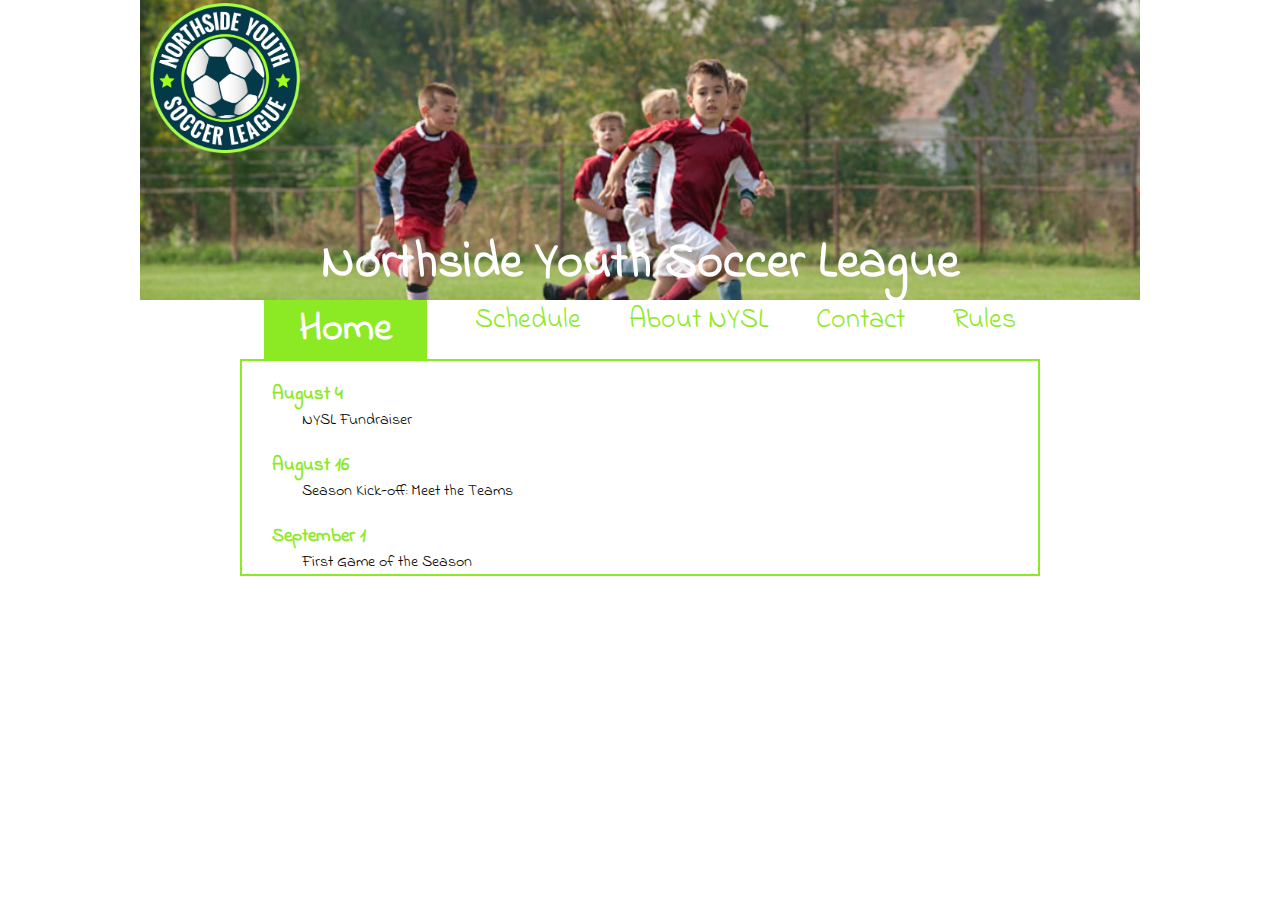
<file: index.html>
<!DOCTYPE html>
<html lang="en">
<head>
	<meta charset="utf-8">
	<title>NYSL - Home</title>
	<link rel="stylesheet" type="text/css" href="css/myStyle.css">
</head>
<body>
	<header>
		<h1 id="titulo_principal">Northside Youth Soccer League</h1>
		<div id="back"></div>
		<h2 id="titulo_pagina">Upcoming Events</h2>
		<div id="caja_logo">
			<img id="logo" alt="logo de la pagina" src="img/nysl_logo.png">	
		</div>
	</header>
	<div id="conteiner">
		<nav>
			<ul id="menu">
				<li class="_select"><a href="#" class="menu_link">Home</a></li>
				<li><a href="schedule.html" class="menu_link">Schedule</a></li>
				<li><a href="about.html" class="menu_link">About NYSL</a></li>
				<li><a href="contact.html" class="menu_link">Contact</a></li>
				<li><a href="rules.html" class="menu_link">Rules</a></li>
			</ul>
		</nav>
		<main>	
			<section>
				<h3 class="titulo_event">August 4</h3>
				<p class="detalle_event">NYSL Fundraiser</p>
				<h3 class="titulo_event">August 16</h3>
				<p class="detalle_event">Season Kick-off: Meet the Teams</p>
				<h3 class="titulo_event">September 1</h3>
				<p class="detalle_event">First Game of the Season</p>
			</section>

		</main>
	</div>
	
</body>
</html>
</file>
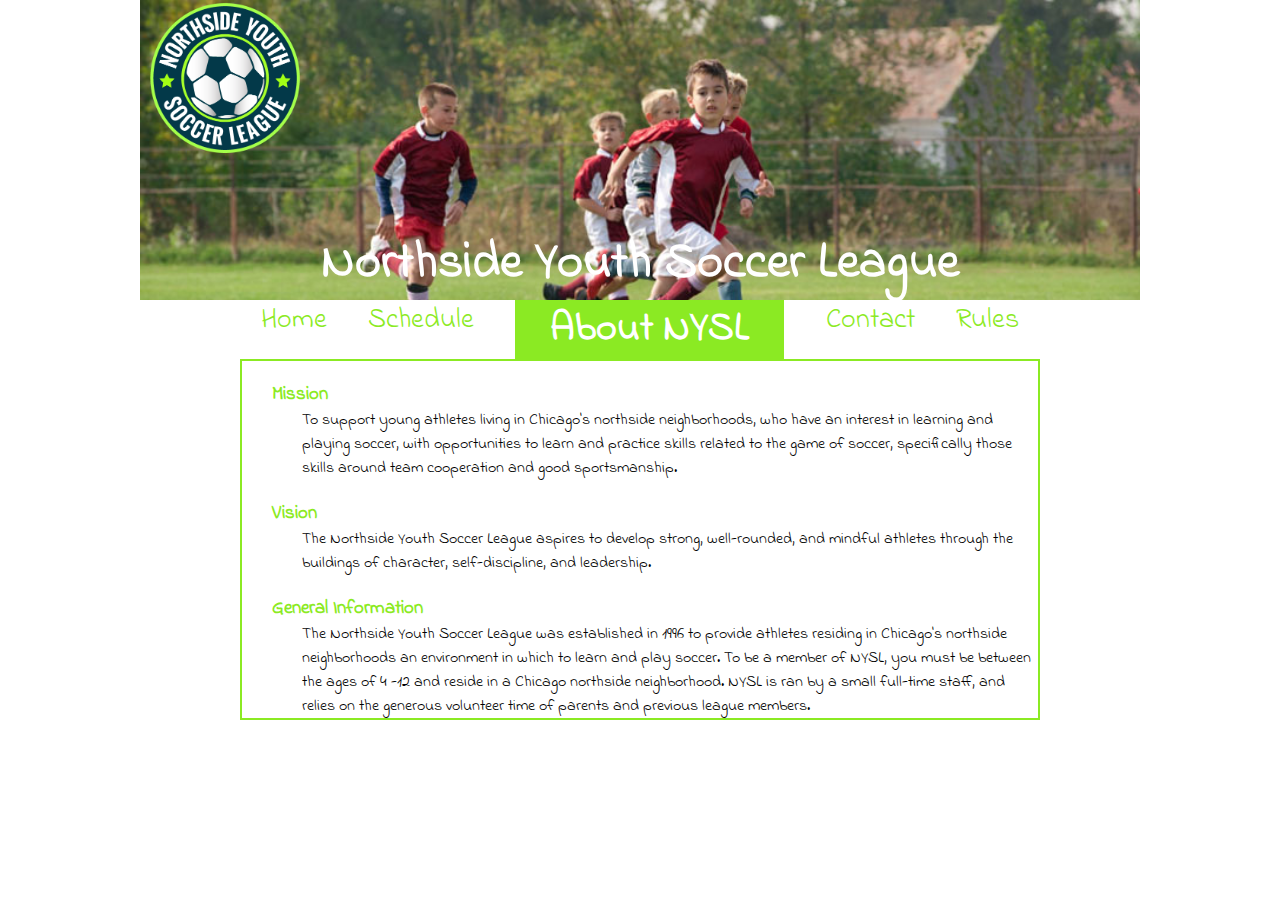
<file: about.html>
<!DOCTYPE html>
<html lang="en">
<head>
	<meta charset="utf-8">
	<title>NYSL - About</title>
	<link rel="stylesheet" type="text/css" href="css/myStyle.css">
</head>
<body>
	<header>
		<h1 id="titulo_principal">Northside Youth Soccer League</h1>
		<div id="back"></div>
		<h2 id="titulo_pagina">About NYSL</h2>
		<div id="caja_logo">
			<img id="logo" alt="logo de la pagina" src="img/nysl_logo.png">	
		</div>
	</header>
	<div id="conteiner">
		<nav>
			<ul id="menu">
				<li><a href="index.html" class="menu_link">Home</a></li>
				<li><a href="schedule.html" class="menu_link">Schedule</a></li>
				<li class="_select"><a href="#" class="menu_link">About NYSL</a></li>
				<li><a href="contact.html" class="menu_link">Contact</a></li>
				<li><a href="rules.html" class="menu_link">Rules</a></li>
			</ul>
		</nav>
		<main>
		<h3>Mission</h3>
		<p>To support young athletes living in Chicago's northside neighborhoods, who have an interest in learning and playing soccer, with opportunities to learn and practice skills related to the game of soccer, specifically those skills around team cooperation and good sportsmanship.</p>
		<h3>Vision</h3>
		<p>The Northside Youth Soccer League aspires to develop strong, well-rounded, and mindful athletes through the buildings of character, self-discipline, and leadership.</p>
		<h3>General Information</h3>
		<p>The Northside Youth Soccer League was established in 1996 to provide athletes residing in Chicago's northside neighborhoods an environment in which to learn and play soccer. To be a member of NYSL, you must be between the ages of 4 -12 and reside in a Chicago northside neighborhood. NYSL is ran by a small full-time staff, and relies on the generous volunteer time of parents and previous league members.</p>
	</main>
	</div>
</body>
</html>
</file>
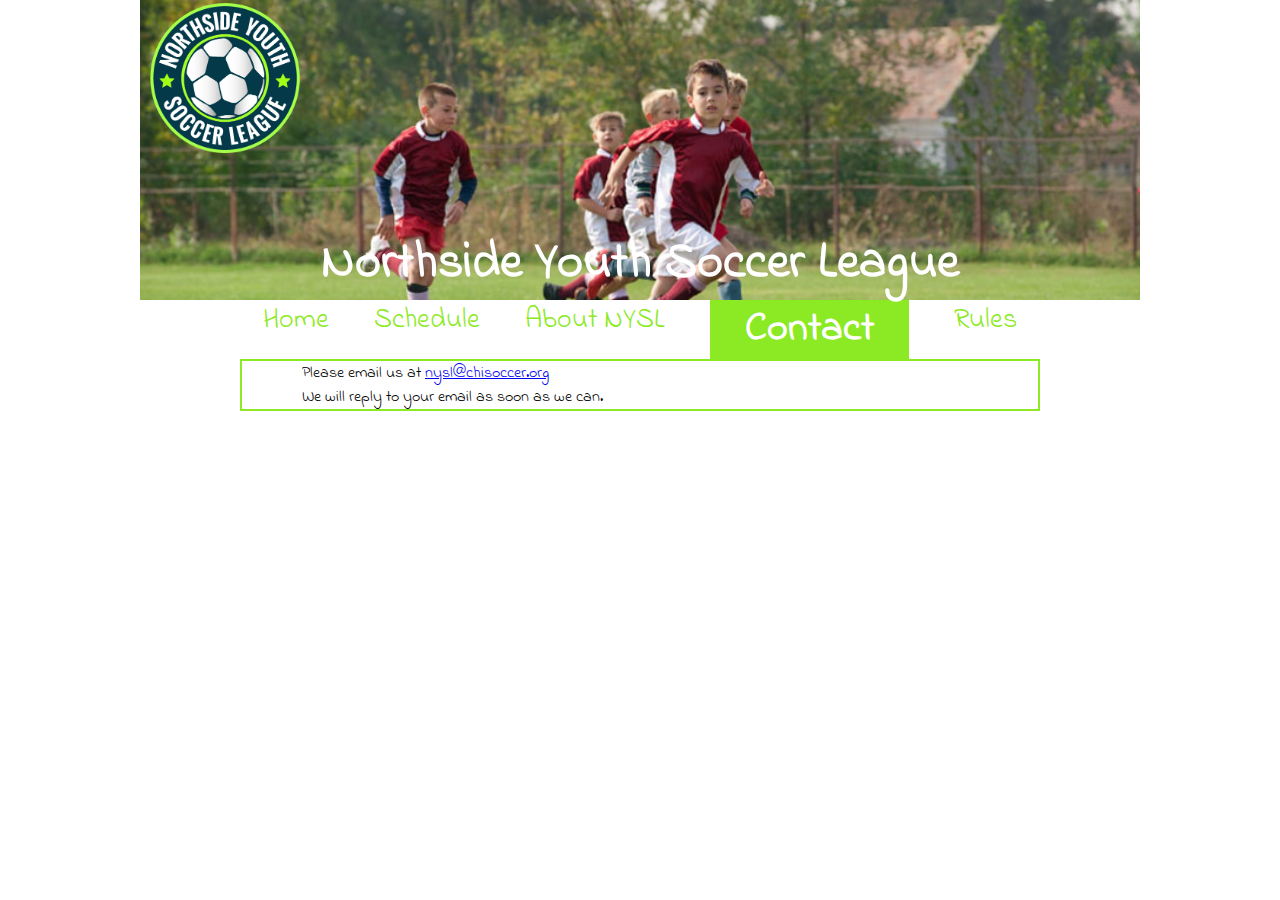
<file: contact.html>
<!DOCTYPE html>
<html lang="en">
<head>
	<meta charset="utf-8">
	<title>NYSL - Contact</title>
	<link rel="stylesheet" type="text/css" href="css/myStyle.css">
</head>
<body>
	<header>
		<h1 id="titulo_principal">Northside Youth Soccer League</h1>
		<div id="back"></div>
		<h2 id="titulo_pagina">Contact</h2>
		<div id="caja_logo">
			<img id="logo" alt="logo de la pagina" src="img/nysl_logo.png">	
		</div>
		
		
	</header>
	<div id="conteiner">
		<nav>
			<ul id="menu">
				<li><a href="index.html" class="menu_link">Home</a></li>
				<li><a href="schedule.html" class="menu_link">Schedule</a></li>
				<li><a href="about.html" class="menu_link">About NYSL</a></li>
				<li class="_select"><a href="#" class="menu_link">Contact</a></li>
				<li><a href="rules.html" class="menu_link">Rules</a></li>
			</ul>
		</nav>
		<main>
			<p>Please email us at <a href="mailto:nysl@chisoccer.org">nysl@chisoccer.org</a></p>
			<p>We will reply to your email as soon as we can.</p>
		</main>
	</div>
	
</body>
</html>
</file>
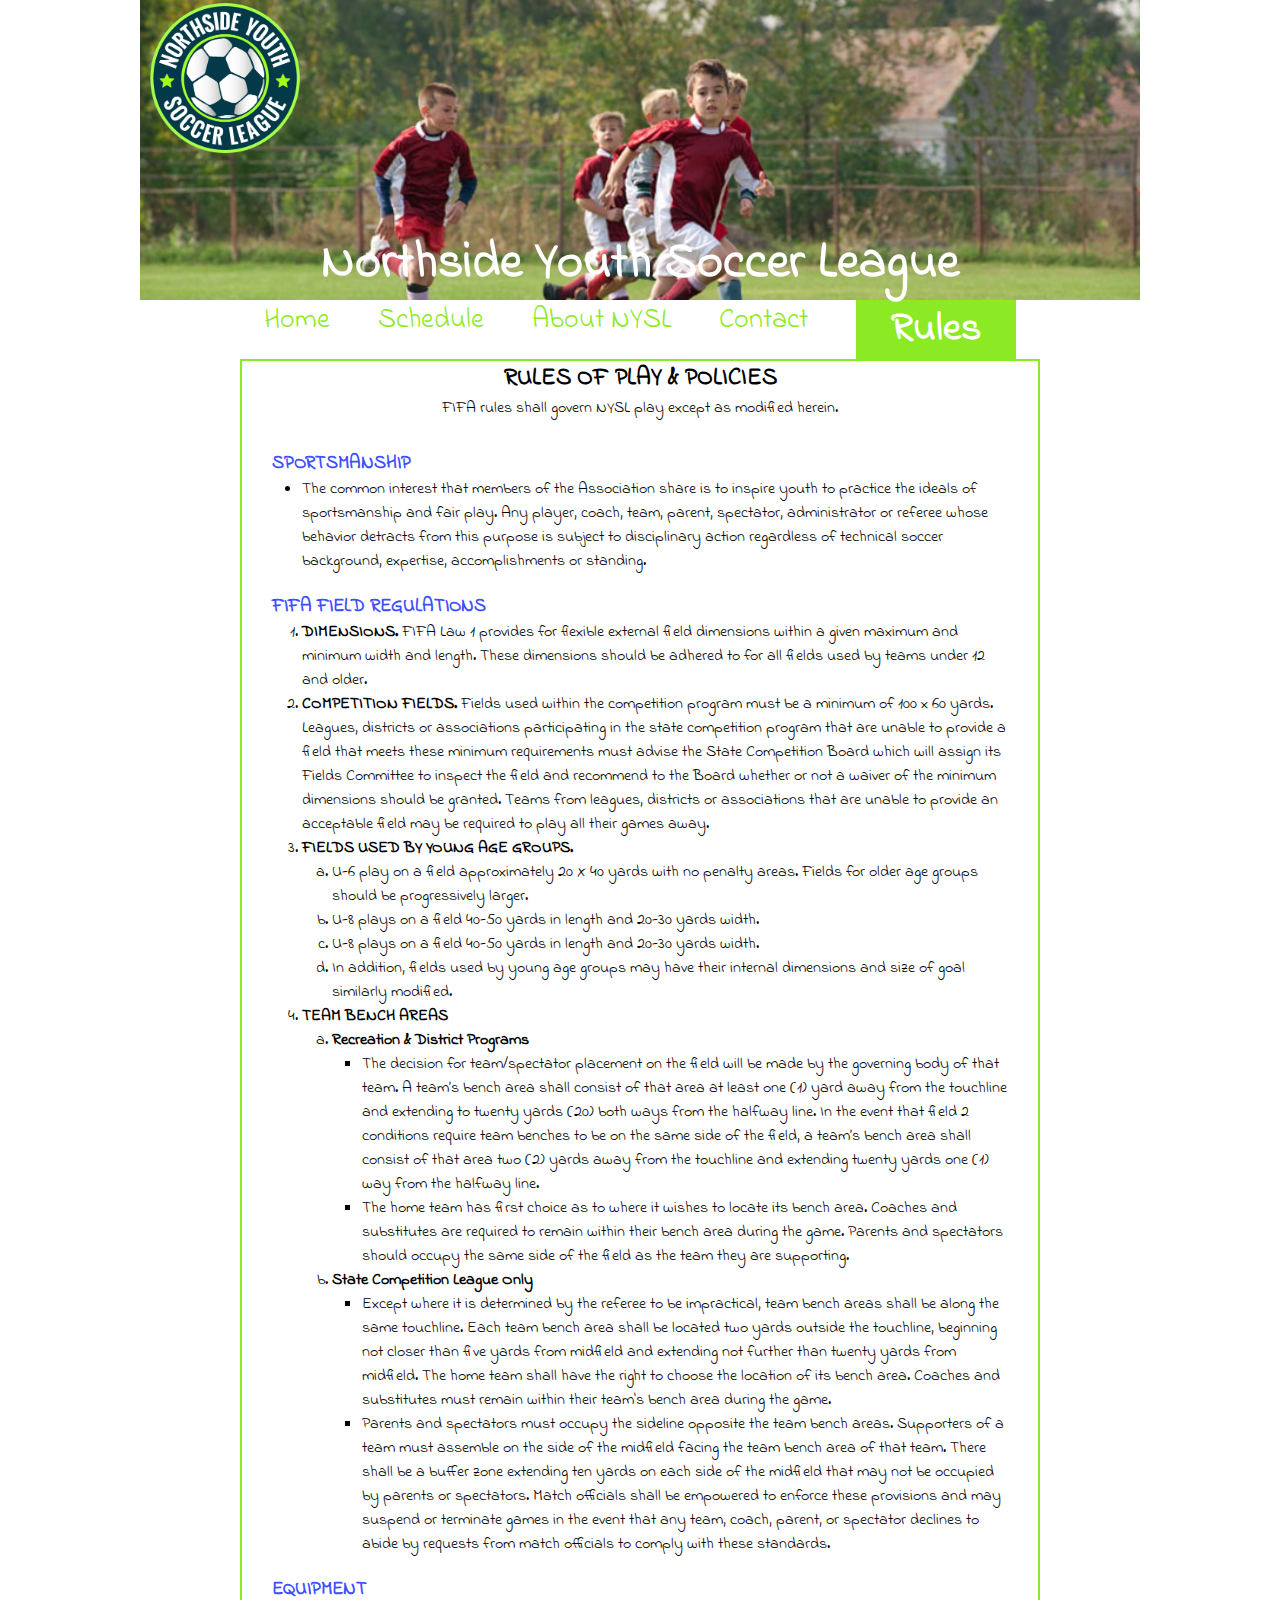
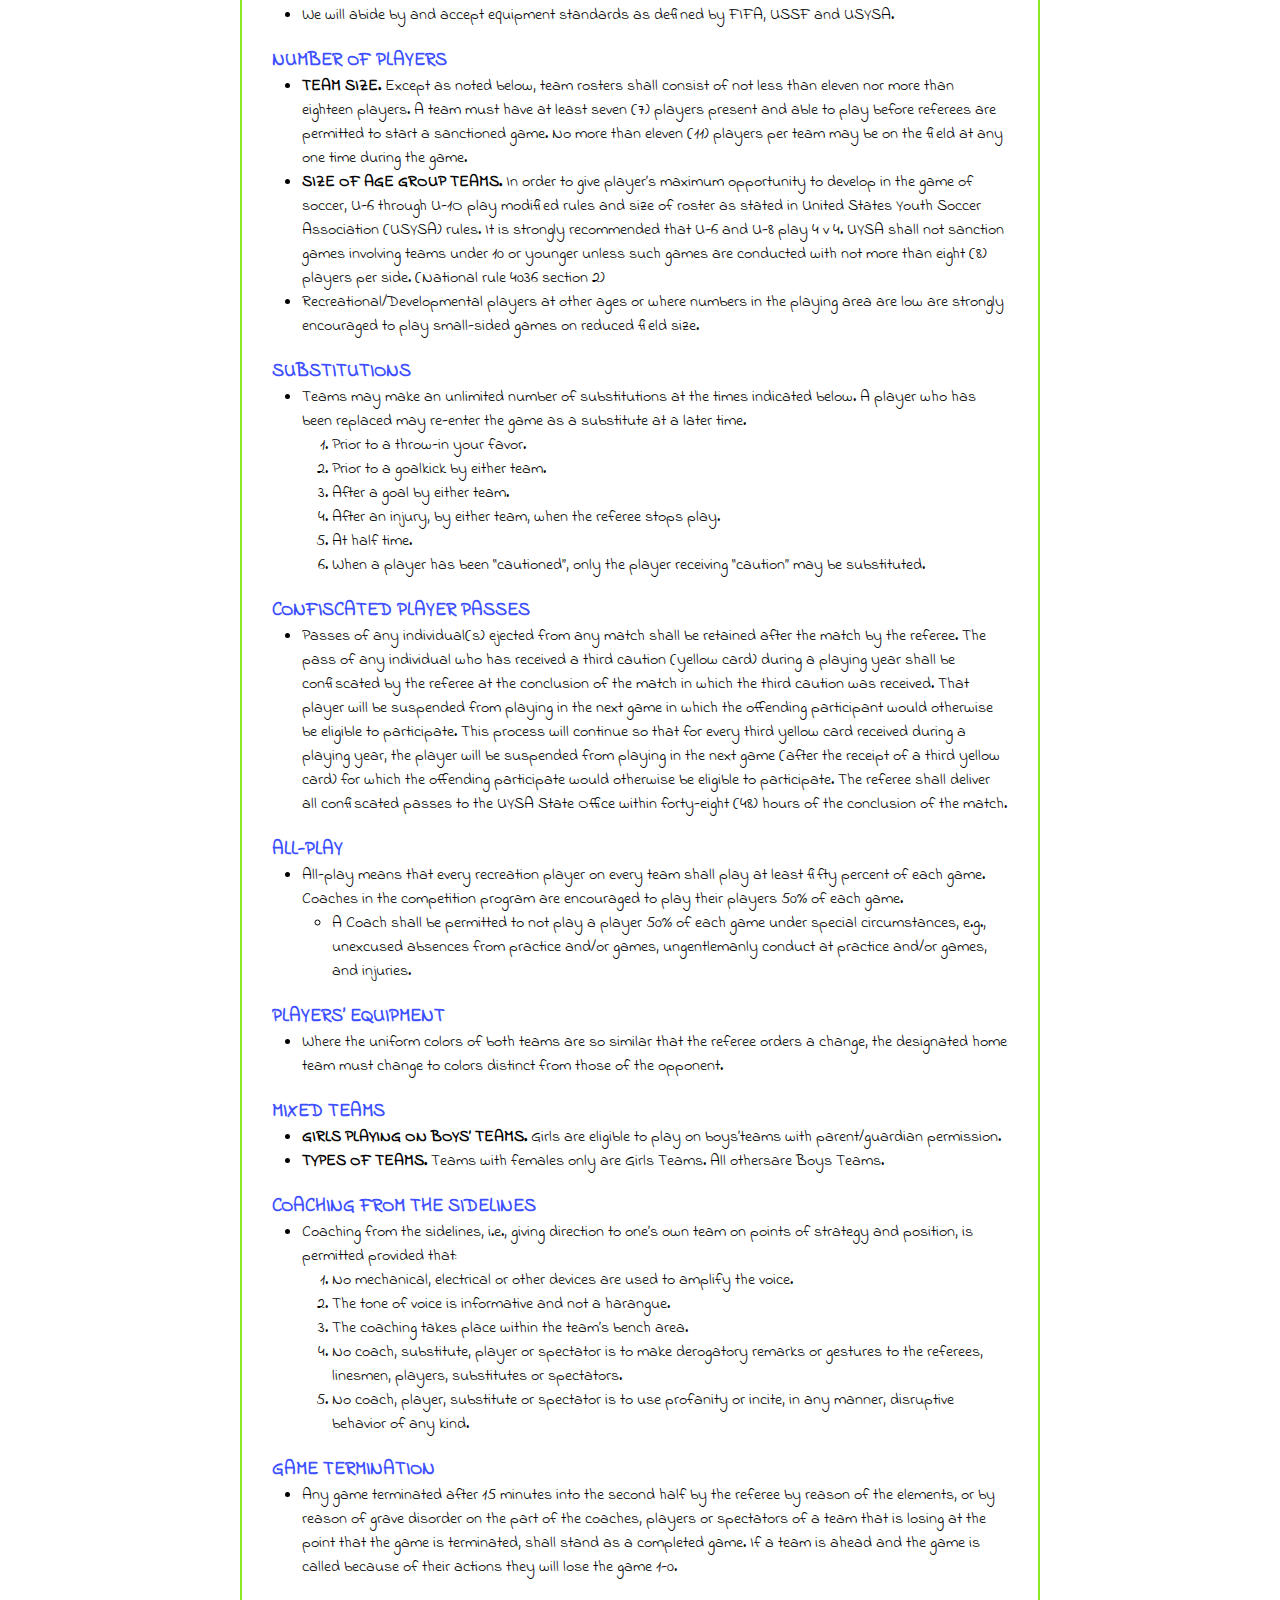
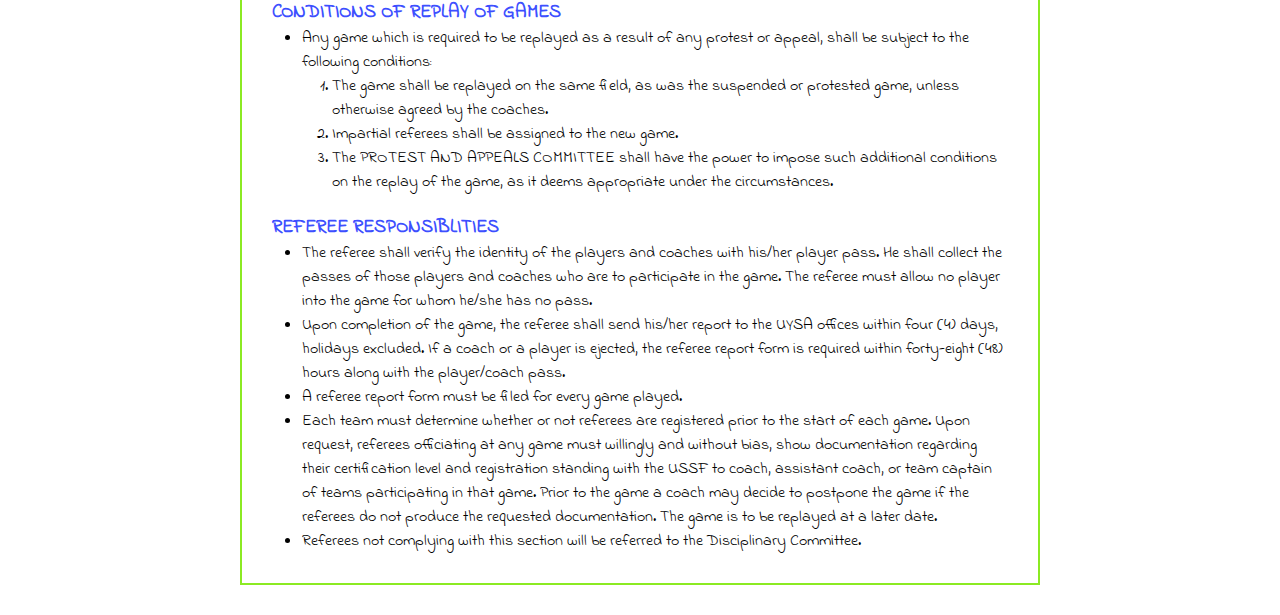
<file: rules.html>
<!DOCTYPE html>
<!DOCTYPE html>
<html lang="en">
<head>
	<meta charset="utf-8">
	<title>NYSL - Rules</title>
	<link rel="stylesheet" type="text/css" href="css/myStyle.css">
</head>
<body>
	<header>
		<h1 id="titulo_principal">Northside Youth Soccer League</h1>
		<div id="back"></div>
		<h2 id="titulo_pagina">Rules</h2>
		<div id="caja_logo">
			<img id="logo" alt="logo de la pagina" src="img/nysl_logo.png">	
		</div>
	</header>
	<div id="conteiner">
		<nav>
			<ul id="menu">
				<li><a href="index.html" class="menu_link">Home</a></li>
				<li><a href="schedule.html" class="menu_link">Schedule</a></li>
				<li><a href="about.html" class="menu_link">About NYSL</a></li>
				<li><a href="contact.html" class="menu_link">Contact</a></li>
				<li class="_select"><a href="#" class="menu_link">Rules</a></li>
			</ul>
		</nav>
		<main>
			<h2>RULES OF PLAY & POLICIES</h2>
			<p id="aclaracion-reglas">FIFA rules shall govern NYSL play except as modified herein.</p>
			
			
			<div id="contenedor-reglas">
				<h3>SPORTSMANSHIP</h3>
					<ul>
						<li>The common interest that members of the Association share is to inspire youth to practice the ideals of sportsmanship and fair play. Any player, coach, team, parent, spectator, administrator or referee whose behavior detracts from this purpose is subject to disciplinary action regardless of technical soccer background, expertise, accomplishments or standing.</li>
					</ul>
				<h3>FIFA FIELD REGULATIONS</h3>
				<ol>
				<li><span>DIMENSIONS. </span>FIFA Law 1 provides for flexible external field dimensions within a given maximum and minimum width and length. These dimensions should be adhered to for all fields used by teams under 12 and older.</li>
				<li><span>COMPETITION FIELDS. </span>Fields used within the competition program must be a minimum of 100 x 60 yards. Leagues, districts or associations participating in the state competition program that are unable to provide a field that meets these minimum requirements must advise the State Competition Board which will assign its Fields Committee to inspect the field and recommend to the Board whether or not a waiver of the minimum dimensions should be granted. Teams from leagues, districts or associations that are unable to provide an acceptable field may be required to play all their games away.</li>
				<li><span>FIELDS USED BY YOUNG AGE GROUPS.</span>
					<ol type="a">
						<li>U-6 play on a field approximately 20 X 40 yards with no penalty areas. Fields for older age groups should be progressively larger.</li>
						<li>U-8 plays on a field 40-50 yards in length and 20-30 yards width.</li>
						<li>U-8 plays on a field 40-50 yards in length and 20-30 yards width.</li>
						<li>In addition, fields used by young age groups may have their internal dimensions and size of goal similarly modified.</li>
					</ol>
				</li>
				<li><span>TEAM BENCH AREAS</span>
					<ol type="a">
						<li><span>Recreation & District Programs</span>
							<ul>
								<li>The decision for team/spectator placement on the field will	be made by the governing body of that team. A team’s bench area shall consist of that area at least one (1) yard away from the touchline and extending to twenty yards (20) both ways from the halfway line. In the event that field 2 conditions require team benches to be on the same side of the field, a team’s bench area shall consist of that area two (2) yards away from the touchline and extending twenty yards one (1) way from the halfway line.</li>
								<li>The home team has first choice as to where it wishes to locate its bench area. Coaches and substitutes are required to remain within their bench area during the game. Parents and spectators should occupy the same side of the field as the team they are supporting.</li>
							</ul>
						</li>
						<li><span>State Competition League Only</span>
							<ul>
								<li>Except where it is determined by the referee to be impractical, team bench areas shall be along the same touchline. Each team bench area shall be located two yards outside the touchline, beginning not closer than five yards from midfield and extending not further than twenty yards from midfield. The home team shall have the right to choose the location of its bench area. Coaches and substitutes must remain within their team's bench area during the game.</li>
								<li>Parents and spectators must occupy the sideline opposite the team bench areas. Supporters of a team must assemble on the side of the midfield facing the team bench area of that team. There shall be a buffer zone extending ten yards on each side of the midfield that may not be occupied by parents or spectators. Match officials shall be empowered to enforce these provisions and may suspend or terminate games in the event that any team, coach, parent, or spectator declines to abide by requests from match officials to comply with these standards.</li>
							</ul>
						</li>
					</ol>
				</li>
			</ol>
			<h3>EQUIPMENT</h3>
			<ul>
				<li>We will abide by and accept equipment standards as defined by FIFA, USSF and USYSA.</li>
			</ul>
			<h3>NUMBER OF PLAYERS</h3>
			<ul>
				<li><span>TEAM SIZE. </span>Except as noted below, team rosters shall consist of not less than eleven nor more than eighteen players. A team must have at least seven (7) players present and able to play before referees are permitted to start a sanctioned game. No more than eleven (11) players per team may be on the field at any one time during the game.</li>
				<li><span>SIZE OF AGE GROUP TEAMS. </span>In order to give player’s maximum opportunity to develop in the game of soccer, U-6 through U-1O play modified rules and size of roster as stated in United States Youth Soccer Association (USYSA) rules. It is strongly recommended that U-6 and U-8 play 4 v 4. UYSA shall not sanction games involving teams under 10 or younger unless such games are conducted with not more than eight (8) players per side. (National rule 4036 section 2)</li>
				<li>
					Recreational/Developmental players at other ages or where numbers in the playing area are low are strongly encouraged to play small-sided games on reduced field size.
				</li>
			</ul>
			<h3>SUBSTITUTIONS</h3>
			<ul>
				<li>
					Teams may make an unlimited number of substitutions at the times indicated below. A player who has been replaced may re-enter the game as a substitute at a later time.
					<ol>
						<li>Prior to a throw-in your favor.</li>
						<li>Prior to a goalkick by either team.</li>
						<li>After a goal by either team.</li>
						<li>After an injury, by either team, when the referee stops play.</li>
						<li>At half time.</li>
						<li>When a player has been “cautioned”, only the player receiving “caution” may be substituted.</li>
					</ol>
				</li>
			</ul>
			<h3>CONFISCATED PLAYER PASSES</h3>
			<ul>
				<li>Passes of any individual(s) ejected from any match shall be retained after the match by the referee. The pass of any individual who has received a third caution (yellow card) during a playing year shall be confiscated by the referee at the conclusion of the match in which the third caution was received. That player will be suspended from playing in the next game in which the offending participant would otherwise be eligible to participate. This process will continue so that for every third yellow card received during a playing year, the player will be suspended from playing in the next game (after the receipt of a third yellow card) for which the offending participate would otherwise be eligible to participate. The referee shall deliver all confiscated passes to the UYSA State Office within forty-eight (48) hours of the conclusion of the match.</li>
			</ul>
			<h3>ALL-PLAY</h3>
			<ul>
				<li>
					All-play means that every recreation player on every team shall play at least fifty percent of each game. Coaches in the competition program are encouraged to play their players 50% of each game.
					<ul>
						<li>
							A Coach shall be permitted to not play a player 50% of each game under special circumstances, e.g., unexcused absences from practice and/or games, ungentlemanly conduct at practice and/or games, and injuries.
						</li>
					</ul>
				</li>
			</ul>
			<h3>PLAYERS’ EQUIPMENT</h3>
			<ul>
				<li>Where the uniform colors of both teams are so similar that the referee orders a change, the designated home team must change to colors distinct from those of the opponent.</li>
			</ul>
			<h3>MIXED TEAMS</h3>
			<ul>
				<li><span>GIRLS PLAYING ON BOYS’ TEAMS. </span>Girls are eligible to play on boys’teams with parent/guardian permission.</li>
				<li><span>TYPES OF TEAMS. </span>Teams with females only are Girls Teams. All othersare Boys Teams.</li>
			</ul>
			<h3>COACHING FROM THE SIDELINES</h3>
			<ul>
				<li>
					Coaching from the sidelines, i.e., giving direction to one’s own team on points of strategy and position, is permitted provided that:
					<ol>
						<li>No mechanical, electrical or other devices are used to amplify the voice.</li>
						<li>The tone of voice is informative and not a harangue.</li>
						<li>The coaching takes place within the team’s bench area.</li>
						<li>No coach, substitute, player or spectator is to make derogatory remarks or gestures to the referees, linesmen, players, substitutes or spectators.</li>
						<li>No coach, player, substitute or spectator is to use profanity or incite, in any manner, disruptive behavior of any kind.</li>
					</ol>
				</li>
			</ul>
			<h3>GAME TERMINATION</h3>
			<ul>
				<li>Any game terminated after 15 minutes into the second half by the referee by reason of the elements, or by reason of grave disorder on the part of the coaches, players or spectators of a team that is losing at the point that the game is terminated, shall stand as a completed game. If a team is ahead and the game is called because of their actions they will lose the game 1-0.</li>
			</ul>
			<h3>CONDITIONS OF REPLAY OF GAMES</h3>
			<ul>
				<li>
				Any game which is required to be replayed as a result of any protest or appeal, shall be subject to the following conditions:<ol>
					<li>The game shall be replayed on the same field, as was the suspended or protested game, unless otherwise agreed by the coaches.</li>
					<li>Impartial referees shall be assigned to the new game.</li>
					<li>The PROTEST AND APPEALS COMMITTEE shall have the power to impose such additional conditions on the replay of the game, as it deems appropriate under the circumstances.</li>
				</ol>
				</li>
			</ul>
			<h3>REFEREE RESPONSIBLITIES</h3>
			<ul>
				<li>The referee shall verify the identity of the players and coaches with his/her player pass. He shall collect the passes of those players and coaches who are to participate in the game. The referee must allow no player into the game for whom he/she has no pass.</li>
				<li>Upon completion of the game, the referee shall send his/her report to the UYSA offices within four (4) days, holidays excluded. If a coach or a player is ejected, the referee report form is required within forty-eight (48) hours along with the player/coach pass.</li>
				<li>A referee report form must be filed for every game played.</li>
				<li>Each team must determine whether or not referees are registered prior to the start of each game. Upon request, referees officiating at any game must willingly and without bias, show documentation regarding their certification level and registration standing with the USSF to coach, assistant coach, or team captain of teams participating in that game. Prior to the game a coach may decide to postpone the game if the referees do not produce the requested documentation. The game is to be replayed at a later date.</li>
				<li>Referees not complying with this section will be referred to the Disciplinary Committee.</li>
			</ul>
			</div>		
		</main>
	</div>
</body>
</html>
</file>
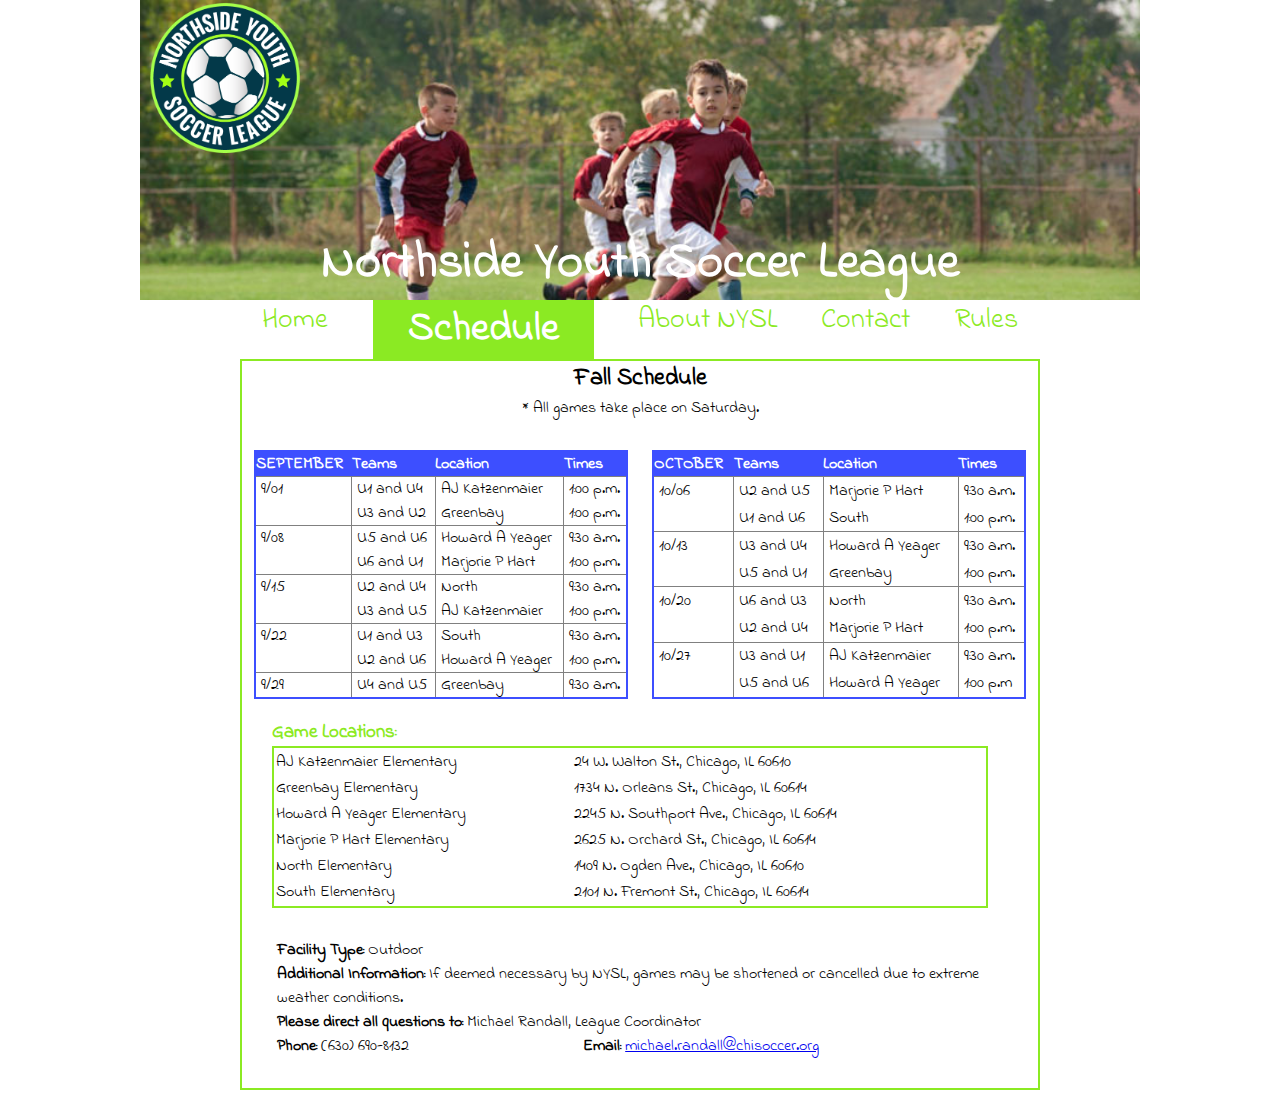
<file: schedule.html>
<!DOCTYPE html>
<html lang="en">
<head>
	<meta charset="utf-8">
	<title>NYSL - Schedule</title>
	<link rel="stylesheet" type="text/css" href="css/myStyle.css">
</head>
<body>
	<header>
		<h1 id="titulo_principal">Northside Youth Soccer League</h1>
		<div id="back"></div>
		<h2 id="titulo_pagina">Schedule</h2>
		<div id="caja_logo">
			<img id="logo" alt="logo de la pagina" src="img/nysl_logo.png">	
		</div>
	</header>
	<div id="conteiner">
		<nav>
			<ul id="menu">
				<li><a href="index.html" class="menu_link">Home</a></li>
				<li class="_select"><a href="#" class="menu_link">Schedule</a></li>
				<li><a href="about.html" class="menu_link">About NYSL</a></li>
				<li><a href="contact.html" class="menu_link">Contact</a></li>
				<li><a href="rules.html" class="menu_link">Rules</a></li>
			</ul>
		</nav>
		<main>
			<h2>Fall Schedule</h2>
			<p id="aclaracion-schedule">* All games take place on Saturday.</p>
			<div id="contenedor-tablas">
				<table class="horarios">
					<thead>
						<tr>
							<th>SEPTEMBER</th>
							<th>Teams</th>
							<th>Location</th>
							<th>Times</th>
						</tr>
					</thead>
					<tbody>
						<tr class="fecha">
							<td>9/01</td>
							<td>U1 and U4</td>
							<td>AJ Katzenmaier</td>
							<td>1:00 p.m.</td>
						</tr>
						<tr>	 		
							<td></td>
							<td>U3 and U2</td>
							<td>Greenbay</td>
							<td>1:00 p.m.</td>
						</tr>
						<tr class="fecha"> 		 	 
							<td>9/08</td>
							<td>U5 and U6</td>
							<td>Howard A Yeager</td>
							<td>9:30 a.m.</td>
						</tr>
						<tr> 	 
							<td></td>
							<td>U6 and U1</td>
							<td>Marjorie P Hart</td>
							<td>1:00 p.m.</td>
						</tr>
						<tr class="fecha">		 	 			
							<td>9/15</td>
							<td>U2 and U4</td>
							<td>North</td>
							<td>9:30 a.m.</td>
						</tr>
						<tr>

							<td></td>
							<td>U3 and U5</td>
							<td>AJ Katzenmaier</td>
							<td>1:00 p.m.</td>
						</tr>
						<tr class="fecha">		 				
							<td>9/22</td>
							<td>U1 and U3</td>
							<td>South</td>
							<td>9:30 a.m.</td>
						</tr>
						<tr> 	 
							<td></td>
							<td>U2 and U6</td>
							<td>Howard A Yeager</td>
							<td>1:00 p.m.</td>
						</tr>
						<tr class="fecha">		 	 		
							<td>9/29</td>
							<td>U4 and U5</td>
							<td>Greenbay</td>
							<td>9:30 a.m.</td>
						</tbody>
					</table>
					<table class="horarios">
						<thead>
							<tr>
								<th>OCTOBER</th>
								<th>Teams</th>
								<th>Location</th>
								<th>Times</th>
							</tr> 
						</thead>
						<tbody>

							<tr class="fecha">
								<td>10/06</td>
								<td>U2 and U5</td>
								<td>Marjorie P Hart</td>
								<td>9:30 a.m.</td>
							</tr>
							<tr>
								<td></td>
								<td>U1 and U6</td>
								<td>South</td>
								<td>1:00 p.m.</td>
							</tr>
							<tr class="fecha">
								<td>10/13</td>
								<td>U3 and U4</td>
								<td>Howard A Yeager</td>
								<td>9:30 a.m.</td>
							</tr>
							<tr>
								<td></td>
								<td>U5 and U1</td>
								<td>Greenbay</td>
								<td>1:00 p.m.</td>
							</tr>
							<tr class="fecha">
								<td>10/20</td>
								<td>U6 and U3</td>
								<td>North</td>
								<td>9:30 a.m.</td>
							</tr>
							<tr>
								<td></td>
								<td>U2 and U4</td>
								<td>Marjorie P Hart</td>
								<td>1:00 p.m.</td>
							</tr>
							<tr class="fecha">
								<td>10/27</td>
								<td>U3 and U1</td>
								<td>AJ Katzenmaier</td>
								<td>9:30 a.m.</td>
							</tr>
							<tr>
								<td></td>
								<td>U5 and U6</td>
								<td>Howard A Yeager</td>
								<td>1:00 p.m</td>
							</tr>
						</tbody>
					</table>			
				</div>
				<h3>Game Locations:</h3>
				<table id="escuelas">
					<tr>
						<td>AJ Katzenmaier Elementary</td>
						<td>24 W. Walton St., Chicago, IL 60610</td>
					</tr>
					<tr>
						<td>Greenbay Elementary</td>
						<td>1734 N. Orleans St., Chicago, IL 60614</td>
					</tr>
					<tr>
						<td>Howard A Yeager Elementary</td>
						<td>2245 N. Southport Ave., Chicago, IL 60614</td>
					</tr>
					<tr>
						<td>Marjorie P Hart Elementary</td>
						<td>2625 N. Orchard St., Chicago, IL 60614</td>
					</tr>
					<tr>
						<td>North Elementary</td>
						<td>1409 N. Ogden Ave., Chicago, IL 60610</td>
					</tr>
					<tr>
						<td>South Elementary</td>
						<td>2101 N. Fremont St., Chicago, IL 60614</td>
					</tr>
				</table>
				<div id="informacion">
					<p><span class="bold">Facility Type: </span>Outdoor</p>
					<p><span class="bold">Additional Information: </span>If deemed necessary by NYSL, games may be shortened or cancelled due to extreme weather conditions.</p>
					<p><span class="bold">Please direct all questions to: </span>Michael Randall, League Coordinator</p>
					<div class="flex">
						<p class="izq"><span class="bold">Phone: </span>(630) 690-8132 </p>
						<p class="der"><span class="bold">Email: </span><a href="mailto:michael.randall@chisoccer.org">michael.randall@chisoccer.org</a></p>
					</div>
				</div>
			</main>
		</div>
	</body>
	</html>
</file>
<file: css/myStyle.css>
@import url('https://fonts.googleapis.com/css?family=Indie+Flower&display=swap');

:root{
	--verdeClaro: #8BEA23;
	--azul: #3D4FFF;
}

* {
	margin: 0 auto;
	padding: 0;
}

body {
	font-family: 'Indie Flower', cursive;
	width: 100%;
	max-width: 1000px;
}

/**Estilos header**/
header { 
	height: 300px;
	position: relative;
	text-align: center;
}

#titulo_principal {
	position: absolute;
	font-size: 50px;
	color: white;
	left: 0;
	right: 0;
	bottom: 0;
	margin-left: auto;
	margin-right: auto;
}


#back {
	height: 100%;
	background-image: url("../img/design1_image1.jpg");
	background-repeat: no-repeat;
	background-size: cover;
}

#titulo_pagina {
	display: none;
}

#caja_logo {
	width: 150px;
	position: absolute;
	top: 1%;
	left: 1%;
}

#logo {
	width: 100%;

}

/**Estilos nav**/

nav {
	margin: 0 10%;
}

#menu {
	list-style: none;
	display: flex;
	align-items: flex-start;
	margin: 0;
}

.menu_link{
	text-decoration: none;
	font-size: 28px;
	color: var(--verdeClaro);
}

._select{
	background: var(--verdeClaro);
	font-weight: bold;
	padding: 0px 35px;
}

._select a {
	font-size: 40px;
	color: white;
}

/**Estilos main**/

main {
	border: 2px solid var(--verdeClaro);
	margin:0 10%;
	margin-bottom: 30px;
}

main h3 {
	margin-top: 20px;
	margin-left: 30px;
	color: var(--verdeClaro);
}

main p {
	margin-left: 60px;
}

main h2, main #aclaracion-reglas, main #aclaracion-schedule {
	text-align: center;
	margin: 0;
}


/**Estilo listas**/

#contenedor-reglas {
	margin: 30px;
}

#contenedor-reglas h3{
	margin-left: 0;
	color: var(--azul);
}

#contenedor-reglas span {
	font-weight: bold;
}

ol, ul {
	margin-left: 30px;
}


/**Estilo tablas**/
#contenedor-tablas {
	display: flex;
	flex-direction: row;
	margin-top: 30px;
}

.horarios th{
	background: var(--azul);
	text-align: left;
	color: white;
}

.horarios td{
	border-left: 1px grey solid;
}
.horarios .fecha td{
	border-top: 1px grey solid;
	border-collapse: collapse;
}

.horarios {
	width: 47%;
	border: 2px solid var(--azul);
	border-collapse: collapse;
}

.horarios tbody * {
	padding-left: 5px;
}


#escuelas {
	margin-left: 30px;
	width: 90%;
	margin-bottom: 30px;
	border: 2px solid var(--verdeClaro);
}

#informacion {
	width: 90%;
	margin: 30px;
}

#informacion p {
	margin-left: 5px;
}

#informacion .bold {
	font-weight: bold;
}

.flex {
	display: flex;
}
</file>
